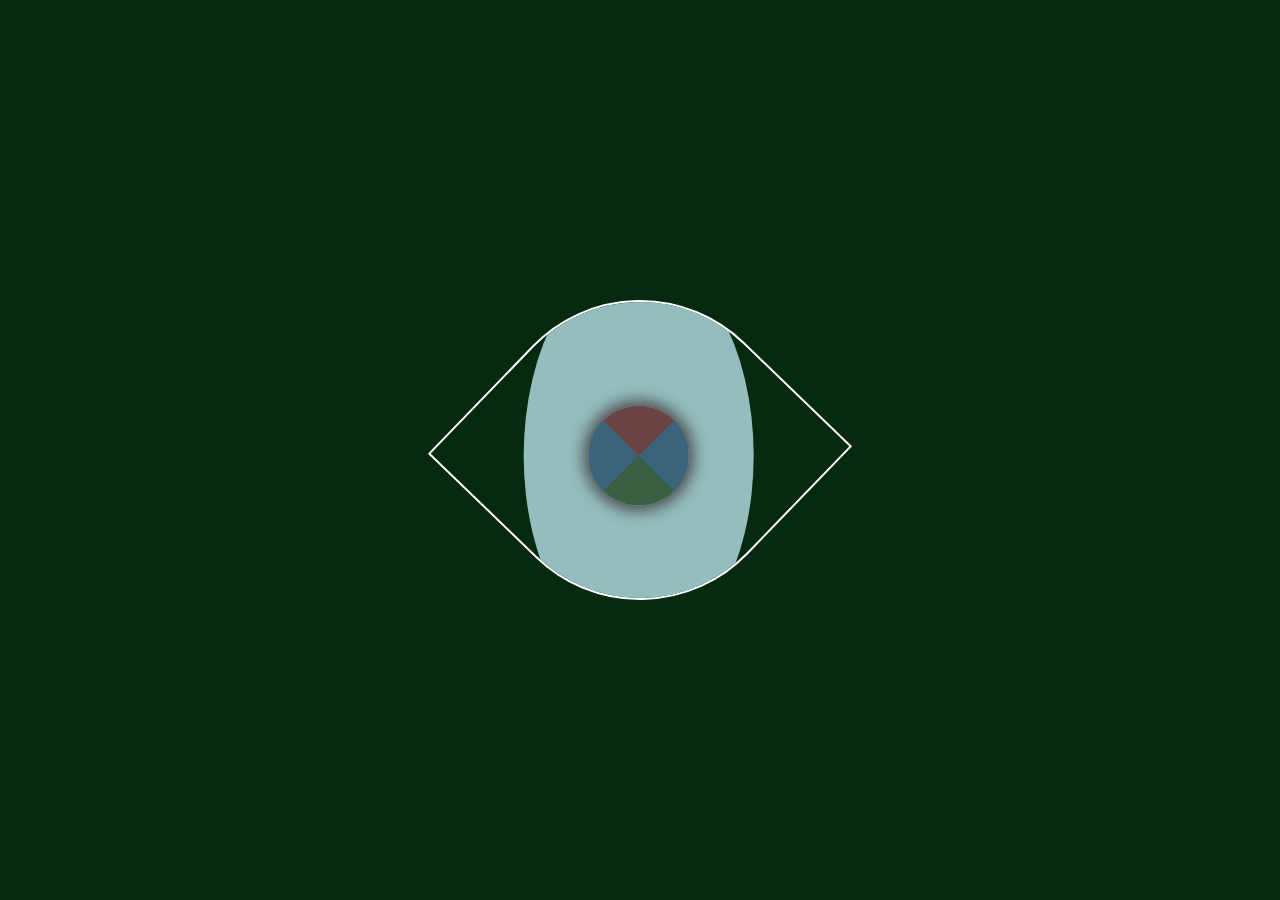
<file: index.html>
<!DOCTYPE html>
<html lang="en">
<head>
    <meta charset="UTF-8">
    <meta http-equiv="X-UA-Compatible" content="IE=edge">
    <meta name="viewport" content="width=device-width, initial-scale=1.0">
    <link rel="preconnect" href="https://fonts.googleapis.com">
    <link rel="preconnect" href="https://fonts.gstatic.com" crossorigin>
    <link href="https://fonts.googleapis.com/css2?family=Source+Sans+Pro:ital,wght@1,300&display=swap" rel="stylesheet">
    <link rel="icon" type="image/x-icon" href="./img/favicon.ico">
    <link rel="stylesheet" href="./index.css">
    <title>Happy Birthday</title>
</head>
<body>
    <div class="key">
        <div class="eye">
            <div class="pupil" onclick="showNotice()"></div>
        </div>
    </div>
    <div class="modal" onclick="hideNotice()">
        <div class="notice">
            <input type="password" class="secure" placeholder="Nhập mật mã để tiếp tục">
            <h3 class="secure-notice"></h3>
        </div>
    </div>

    <script src="./index.js"></script>
</body>
</html>
</file>
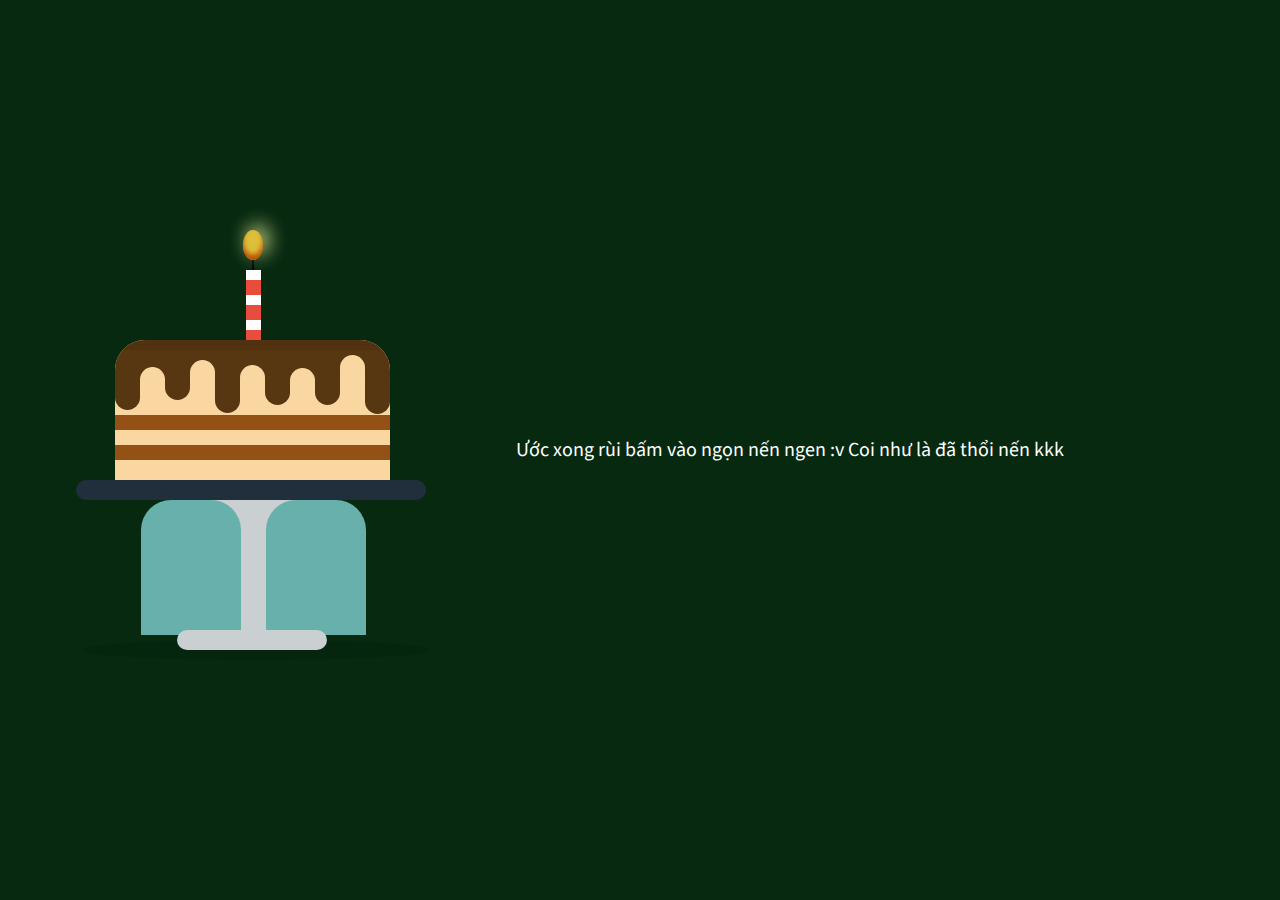
<file: final.html>
<!DOCTYPE html>
<html lang="en">
<head>
    <meta charset="UTF-8">
    <meta http-equiv="X-UA-Compatible" content="IE=edge">
    <meta name="viewport" content="width=device-width, initial-scale=1.0">
    <link rel="preconnect" href="https://fonts.googleapis.com">
    <link rel="preconnect" href="https://fonts.gstatic.com" crossorigin>
    <link href="https://fonts.googleapis.com/css2?family=Source+Sans+Pro:ital,wght@1,300&display=swap" rel="stylesheet">
    <link rel="icon" type="image/x-icon" href="./img/favicon.ico">
    <link rel="stylesheet" href="./final.css">
    <title>Happy Birthday</title>
</head>
<body>
    <div class="birthday-cake">
        <div class="holder"></div>
        <div class="shadow"></div>
        <div class="cake">
          <div class="chocolate"></div>
        </div>
        <div class="candle"></div>
        <div class="flame" onclick="disableFlame()"></div>
    </div>
    <div class="wish">Ước xong rùi bấm vào ngọn nến ngen :v Coi như là đã thổi nến kkk</div>
    <div class="modal" onclick="hideModal()">
        <div class="notice">
            <h3 class="greeting-notice">Chúc bé tuổi 19 tất cả nhen !!!</h3>
        </div>
    </div>
    <audio src="./music/happybirthday.mp3"></audio>
    <script src="./final.js"></script>
</body>
</html>
</file>
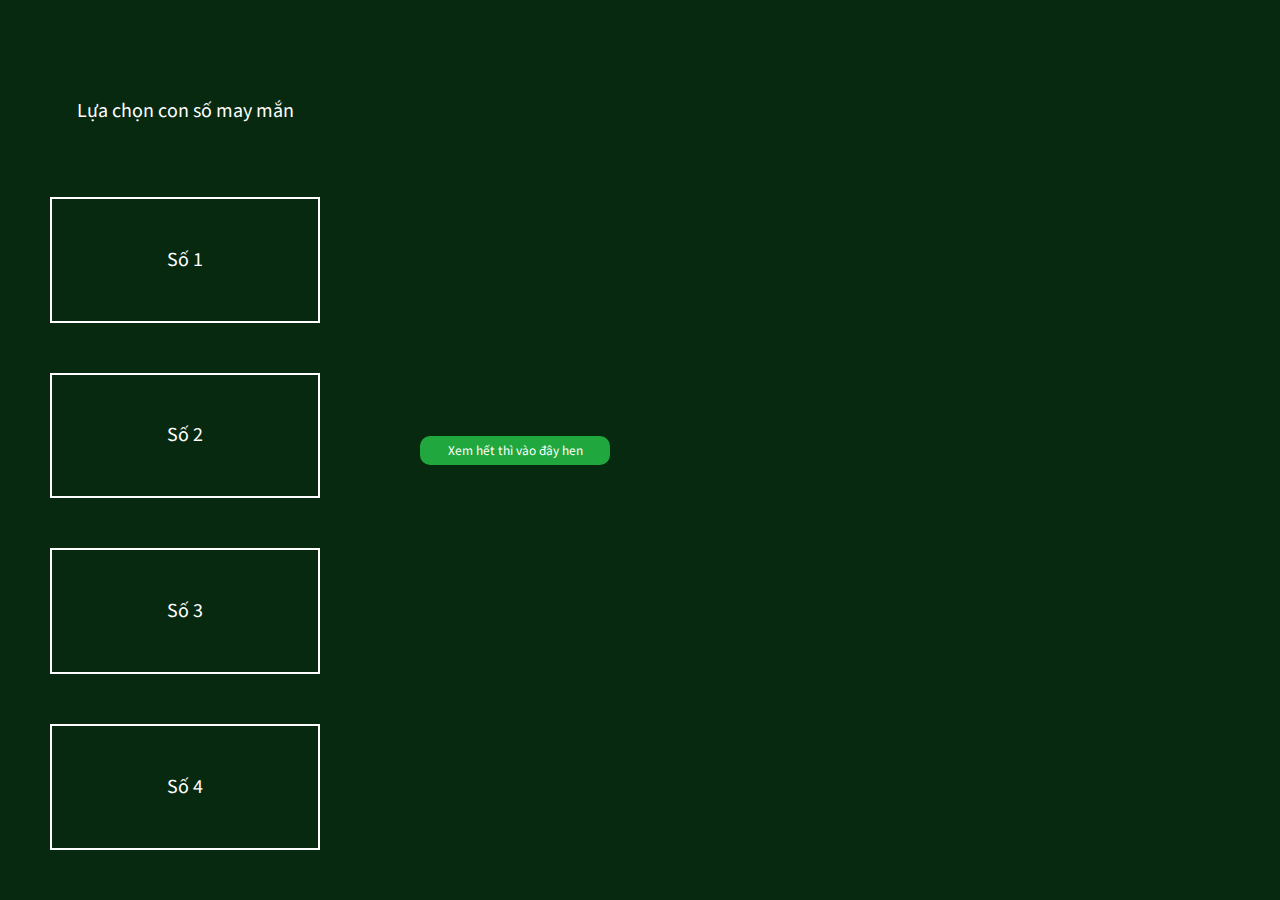
<file: luckyNumber.html>
<!DOCTYPE html>
<html lang="en">
<head>
    <meta charset="UTF-8">
    <meta http-equiv="X-UA-Compatible" content="IE=edge">
    <meta name="viewport" content="width=device-width, initial-scale=1.0">
    <link rel="preconnect" href="https://fonts.googleapis.com">
    <link rel="preconnect" href="https://fonts.gstatic.com" crossorigin>
    <link href="https://fonts.googleapis.com/css2?family=Source+Sans+Pro:ital,wght@1,300&display=swap" rel="stylesheet">
    <link rel="icon" type="image/x-icon" href="./img/favicon.ico">
    <link rel="stylesheet" href="./luckyNumber.css">
    <title>Happy Birthday</title>
</head>
<body>
    <div class="category-choice">
        <div class="choice-item__heading">Lựa chọn con số may mắn</div>
        <div class="choice-item">Số 1</div>
        <div class="choice-item">Số 2</div>
        <div class="choice-item">Số 3</div>
        <div class="choice-item">Số 4</div>
    </div>
    <div class="main">
        <div class="quote quote-0">
            <div class="quote-img"></div>
            <div class="quote-heading">Chúc cho bé sẽ ngày càng học giỏi hơn nhé !!! Chơi game vừa thui :v sau lại đeo lun cái kính lúp nữa thì xỉu đó</div>
        </div>
        <div class="quote quote-1">
            <div class="quote-img"></div>
            <div class="quote-heading">Nhớ lúc trước anh nói chứ. Con gái đẹp nhất khi cười đó. Hãy lun giữ nụ cười này ngen !!!</div>
        </div>
        <div class="quote quote-2">
            <div class="quote-img"></div>
            <div class="quote-heading">Trẩu thì không cần hết đâu hen :v Lâu lâu chọc mới vui !!!</div>
        </div>
        <div class="quote quote-3">
            <div class="quote-img"></div>
            <div class="quote-heading">Ăn nhiều vô đi không cần giảm đâu, nào anh lên dẫn đi đó he :v</div>
        </div>
        <button class="btn-continue">Xem hết thì vào đây hen</button>
    </div>
    <div class="modal">
        <div class="notice">
            <h3 class="error-notice">Chưa xem hết mà bấm tiếp tục rùi hả!!!! Coi cho hết đi ngen</h3>
        </div>
    </div>
    <script src="./luckyNumber.js"></script>
</body>
</html>
</file>
<file: index.css>
* {
    padding: 0;
    margin: 0;
    box-sizing: border-box;
}

html {
    background-color: #062910;
    font-family: 'Source Sans Pro', sans-serif;
}

body {
    min-height: 100vh;
    display: flex;
    justify-content: center;
    align-items: center;
}

.key {
    --size: 300px;
    height: var(--size);
    width: var(--size);
    border: 2px solid #fff;
    border-top-left-radius: 50%;
    border-bottom-right-radius: 50%;
    transform: rotate(44deg);
    overflow: hidden;
    position: relative;
    animation: fadeShadow 2s 1s infinite linear;
}

@keyframes fadeShadow {
    0% {
        box-shadow: 0 0 20px 2px #949494;
    }

    100% {
        box-shadow: 0 0 30px 10px #464545;
    }
}

.eye {
    height: 400px;
    width: 230px;
    background-color: #94bdbd;
    border-radius: 50%;
    transform: rotate(-44deg);
    position: absolute;
    left: 12%;
    top: -16%;
    display: flex;
    align-items: center;
    justify-content:center;
}

.pupil {
    border-width: 50px;
    border-color: #6e4343 #3b637a #3a5f42;
    border-style: solid;
    border-radius: 50%;
    box-shadow: 0 0 15px 5px #4b4a4a;
}

.pupil:hover {
    border-color: #a77a7a #7798ac #87b190;
    animation: rotation 2s 0s infinite;
    cursor: pointer;
}


@keyframes rotation {
    0% {
        transform: rotate(0deg);
    }

    100% {
        transform: rotate(360deg);
    }
}

.modal {
    position: fixed;
    left: 0;
    top: 0;
    right: 0;
    bottom: 0;
    background-color: rgba(255, 255, 255, 0.3);
    display: none;
    animation: display 1.5s 0s;
    align-items: center;
    justify-content: center;
    min-height: 100vh;
}

@keyframes display {
    0% {
        opacity: 0;
    }

    100% {
        opacity: 1;
    }
}

.notice {
    width: 400px;
    height: 200px;
    border-radius: 10px;
    background-image: linear-gradient(45deg, rgb(6, 41, 16), rgb(4, 29, 49));
    display: flex;
    flex-direction: column;
    align-items: center;
    justify-content: center;
}

.secure-notice {
    color: #fff;
}

.secure {
    outline: none;
    border-radius: 10px;
    border: none;
    text-align: center;
    color: #062910;
    font-size: 20px;
    margin-bottom: 10px;
}

.secure::placeholder {
    font-size: 16px;
    color: #062910;
}

@keyframes warning {
    0% {
        background-image: linear-gradient(45deg, rgb(255, 255, 255), rgb(202, 164, 162));
    }
    
    100% {
        background-image: linear-gradient(45deg, rgb(240, 92, 92), rgb(255, 20, 8));
    }
}
</file>
<file: final.css>
* {
    padding: 0;
    margin: 0;
    box-sizing: border-box;
}

html {
    background-color: #062910;
    font-family: 'Source Sans Pro', sans-serif;
}

body {
    min-height: 100vh;
    display: flex;
    justify-content: center;
    align-items: center;
}

.birthday-cake {
    position: relative; 
    top:20px;
}
  
.holder {
    position:absolute;
    width:350px;
    height:20px;
    border-radius:100px;
    background-color: #212F3C;
    left:-140px;
    top:10px;  
}
  
.holder:before {
    content:"";
    position:absolute;
    width:100px;
    height:150px;
    background-color: #CACFD2;
    left:130px; 
    top:20px;
}
  
.holder:after {
    content:"";
    position:absolute;
    background-color:#68b0ab;
    width: 100px;
    height:135px;
    border-radius:30px 30px 0 0;
    left:65px;
    top:20px;
    box-shadow: 125px 0 #68b0ab;
}
  
.shadow {
    position:absolute;
    width:350px;
    height:20px;
    border-radius:50%;
    top:170px;
    left:-135px;
    background-color: rgba(0,0,0,0.095);
    z-index:1;
}
  
.shadow:before {
    content:"";
    position: absolute;
    background-color: #CACFD2;
    width:150px;
    height:20px;
    border-radius:20px;
    top:-10px;
    left:96px;
}
  
.cake {
    position:absolute;
    overflow:hidden;
    width:275px;
    height:140px;
    background-color: #FAD7A0;
    top:-130px;
    left:-101px;
    border-radius:30px 30px 0 0;  
}
  
.cake:before {
    content:"";
    background-color: #935116;
    width:275px;
    height:15px;
    position:absolute;
    top:75px;
    box-shadow: 0 30px #935116;
}
  
.cake:after {
    content:"";
    position: absolute;
    background-color: #573612;
    width:275px;
    height:40px;
    box-shadow:inset 0 10px rgba(0,0,0,0.07);
}
  
.chocolate {
    position:absolute; 
    background-color: #573612;
    width:25px;
    height:45px;
    top:25px;
    left:0;
    z-index:2;
    border-radius:50px;
    box-shadow: 25px 2px #FAD7A0, 50px -10px #573612, 75px -5px #FAD7A0, 100px 3px #573612, 125px 0 #FAD7A0, 150px -5px #573612, 175px 3px #FAD7A0, 200px -5px #573612, 225px -10px #FAD7A0, 250px 4px #573612;
}
  
.candle {
    position:absolute; 
    width: 15px;
    height:70px;
    background-color: white;
    top:-200px;
    left:30px;
    box-shadow:inset 0 -10px 0 #E74C3C;
}
  
.candle:before {
    position:absolute;
    width:15px;
    height:15px;
    background-color:#E74C3C;
    content:"";
    top:10px;
    box-shadow: 0 25px #E74C3C;
}
  
.candle:after {
    content:"";
    width:2px;
    height:15px;
    content:"";
    position:absolute;
    background-color:black;
    top:-15px;
    left:6px;
}
  
.flame {
    position:absolute;
    background-color: #F4D03F;
    opacity:0.9;
    box-shadow:inset 0 -5px 5px #D35400, 5px -5px 20px #FBFFA3;
    width:20px;
    height:30px;
    top:-240px;
    border-radius:50%;
    left:26.5px;
    animation: flame 0.5s infinite;
    cursor: pointer;
}

@keyframes flame {
    from, to { transform: scale(1, 1); }
    25% { transform: scale(0.9, 1.1); }
    50% { transform: scale(1.1, 0.9); }
    75% { transform: scale(0.95, 1.05); }
}

.wish {
    margin-left: 300px;
    color: #fff;
    font-size: 20px;
}

.modal {
    position: fixed;
    left: 0;
    top: 0;
    right: 0;
    bottom: 0;
    background-color: rgba(255, 255, 255, 0.3);
    display: none;
    animation: display 3s 0s;
    align-items: center;
    justify-content: center;
    min-height: 100vh;
}

.notice {
    width: 400px;
    height: 200px;
    border-radius: 10px;
    background-image: linear-gradient(45deg, rgb(6, 41, 16), rgb(4, 29, 49));
    display: flex;
    flex-direction: column;
    align-items: center;
    justify-content: center;
    text-align: center;
    padding: 0 20px;
}

.greeting-notice {
    color: #fff;
}
</file>
<file: luckyNumber.css>
* {
    padding: 0;
    margin: 0;
    box-sizing: border-box;
}

html {
    background-color: #062910;
    font-family: 'Source Sans Pro', sans-serif;
}

body {
    min-height: 100vh;
    display: flex;
}

.category-choice {
    width: 25%;
    height: inherit;
    margin: 25px;
    display: flex;
    flex-direction: column;
    justify-content: space-evenly;
}

.choice-item,
.choice-item__heading {
    flex: 1;
    height:30px;
    border: 2px solid #fff;
    margin: 25px;
    text-align: center;
    line-height: 30px;
    color: #fff;
    display: flex;
    align-items: center;
    justify-content: center;
    font-size: 20px;
}

.choice-item:hover {
    background-color: #0b4d1e;
    cursor: pointer;
}

.choice-item.active {
    background-color: #0b4d1e;
}

.choice-item__heading {
    border: none;
    margin-bottom: 0px;
}

.main {
    flex: 1;
    margin: 25px;
    display: flex;
    align-items: center;
    justify-content: space-between;
}

.quote {
    width: 100%;
    height: 100%;
    padding: 30px;
    display: flex;
    flex-direction: column;
}

.quote-0,
.quote-1,
.quote-2,
.quote-3 {
    display: none;
}

.quote-0 .quote-img {
    background-image: url(./img/pic1.JPG)
}

.quote-1 .quote-img {
    background-image: url(./img/pic2.JPG)
}

.quote-2 .quote-img {
    background-image: url(./img/pic3.JPG)
}

.quote-3 .quote-img {
    background-image: url(./img/pic4.JPG)
}

.quote-0 .quote-img,
.quote-1 .quote-img,
.quote-2 .quote-img,
.quote-3 .quote-img {
    background-position: center;
    background-repeat: no-repeat;
    background-size: contain; 
    height: 80%;
    margin: 20px 80px 35px 80px;
    border-radius: 50%;
}

.quote-0.active,
.quote-1.active,
.quote-2.active,
.quote-3.active {
    display: block;
}

.quote-heading {
    color: #fff;
    font-size: 20px;
    text-align: center;
}

.btn-continue {
    font-family: 'Source Sans Pro', sans-serif;
    width: 190px;
    margin: 25px;
    border-radius: 10px;
    border: none;
    cursor: pointer;
    background-color: #20a73e;
    color: #fff;
    padding: 5px;
}

.btn-continue:hover {
    background-color: #114e1f;
}

.modal {
    position: fixed;
    left: 0;
    top: 0;
    right: 0;
    bottom: 0;
    background-color: rgba(255, 255, 255, 0.3);
    display: none;
    animation: display 1.5s 0s;
    align-items: center;
    justify-content: center;
    min-height: 100vh;
}

.notice {
    width: 400px;
    height: 200px;
    border-radius: 10px;
    background-image: linear-gradient(45deg, rgb(6, 41, 16), rgb(4, 29, 49));
    display: flex;
    flex-direction: column;
    align-items: center;
    justify-content: center;
    text-align: center;
    padding: 0 20px;
}

.error-notice {
    color: #fff;
}
</file>
